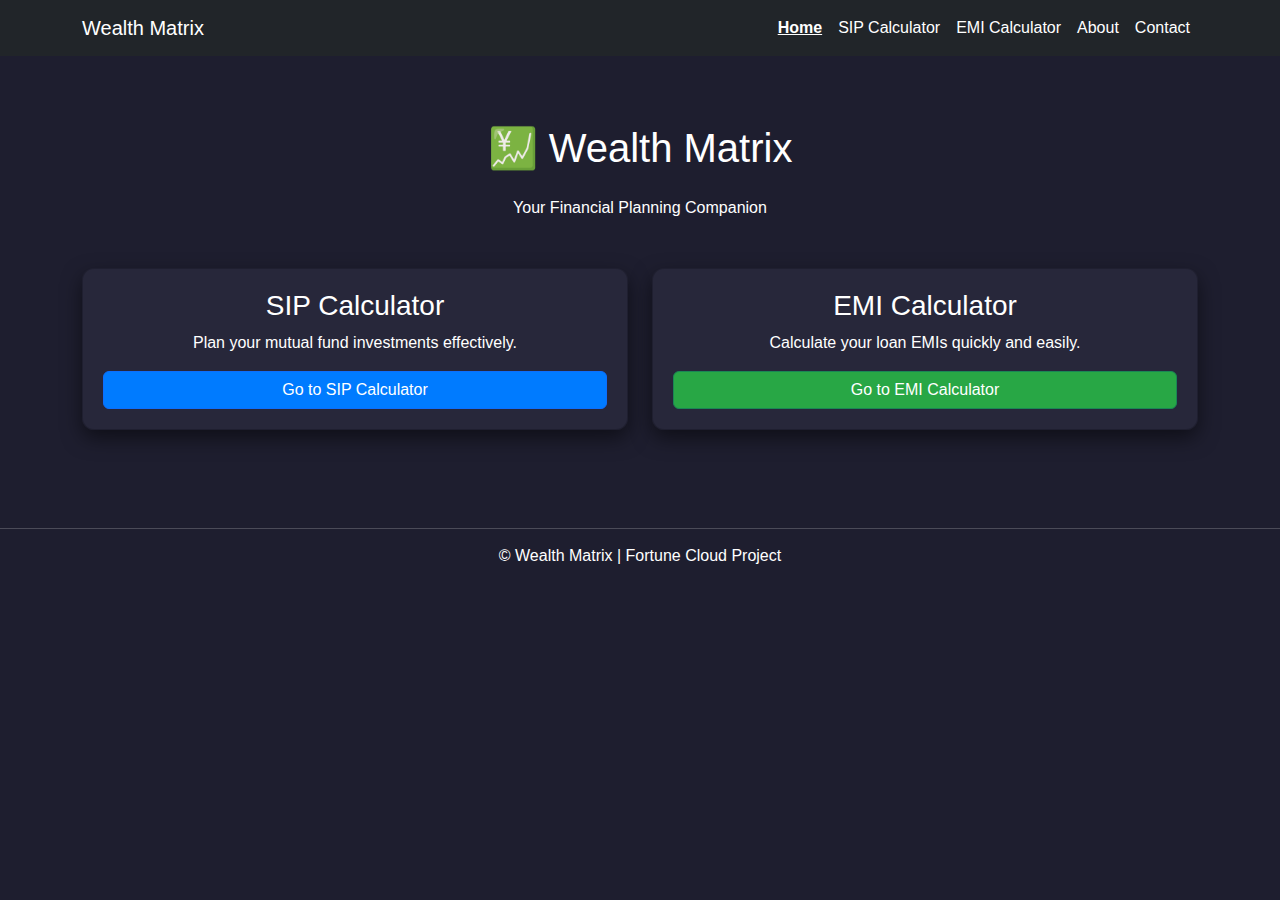
<file: Wealth-Matrix/index.html>
<!DOCTYPE html>
<html lang="en">
<head>
  <meta charset="UTF-8">
  <meta name="viewport" content="width=device-width, initial-scale=1.0">
  <title>Wealth Matrix</title>
  <link href="https://cdn.jsdelivr.net/npm/bootstrap@5.3.2/dist/css/bootstrap.min.css" rel="stylesheet">
  <link rel="stylesheet" href="style.css">
</head>
<body>

<nav class="navbar navbar-expand-lg navbar-dark bg-dark">
  <div class="container">
    <a class="navbar-brand" href="#">Wealth Matrix</a>
    <div class="collapse navbar-collapse">
      <ul class="navbar-nav ms-auto">
        <li class="nav-item"><a class="nav-link active" href="index.html">Home</a></li>
        <li class="nav-item"><a class="nav-link" href="sip.html">SIP Calculator</a></li>
        <li class="nav-item"><a class="nav-link" href="emi-cal.html">EMI Calculator</a></li>
        <li class="nav-item"><a class="nav-link" href="about.html">About</a></li>
        <li class="nav-item"><a class="nav-link" href="contact.html">Contact</a></li>
      </ul>
    </div>
  </div>
</nav>

<section class="container text-center py-5">
  <h1 class="mb-4">💹 Wealth Matrix</h1>
  <p class="mb-5">Your Financial Planning Companion</p>
  <div class="row">
    <div class="col-md-6">
      <div class="card">
        <h3>SIP Calculator</h3>
        <p>Plan your mutual fund investments effectively.</p>
        <a href="sip.html" class="btn btn-primary">Go to SIP Calculator</a>
      </div>
    </div>
    <div class="col-md-6">
      <div class="card">
        <h3>EMI Calculator</h3>
        <p>Calculate your loan EMIs quickly and easily.</p>
        <a href="emi-cal.html" class="btn btn-success">Go to EMI Calculator</a>
      </div>
    </div>
  </div>
</section>

<footer>
  &copy; Wealth Matrix | Fortune Cloud Project
</footer>

</body>
</html>
</file>
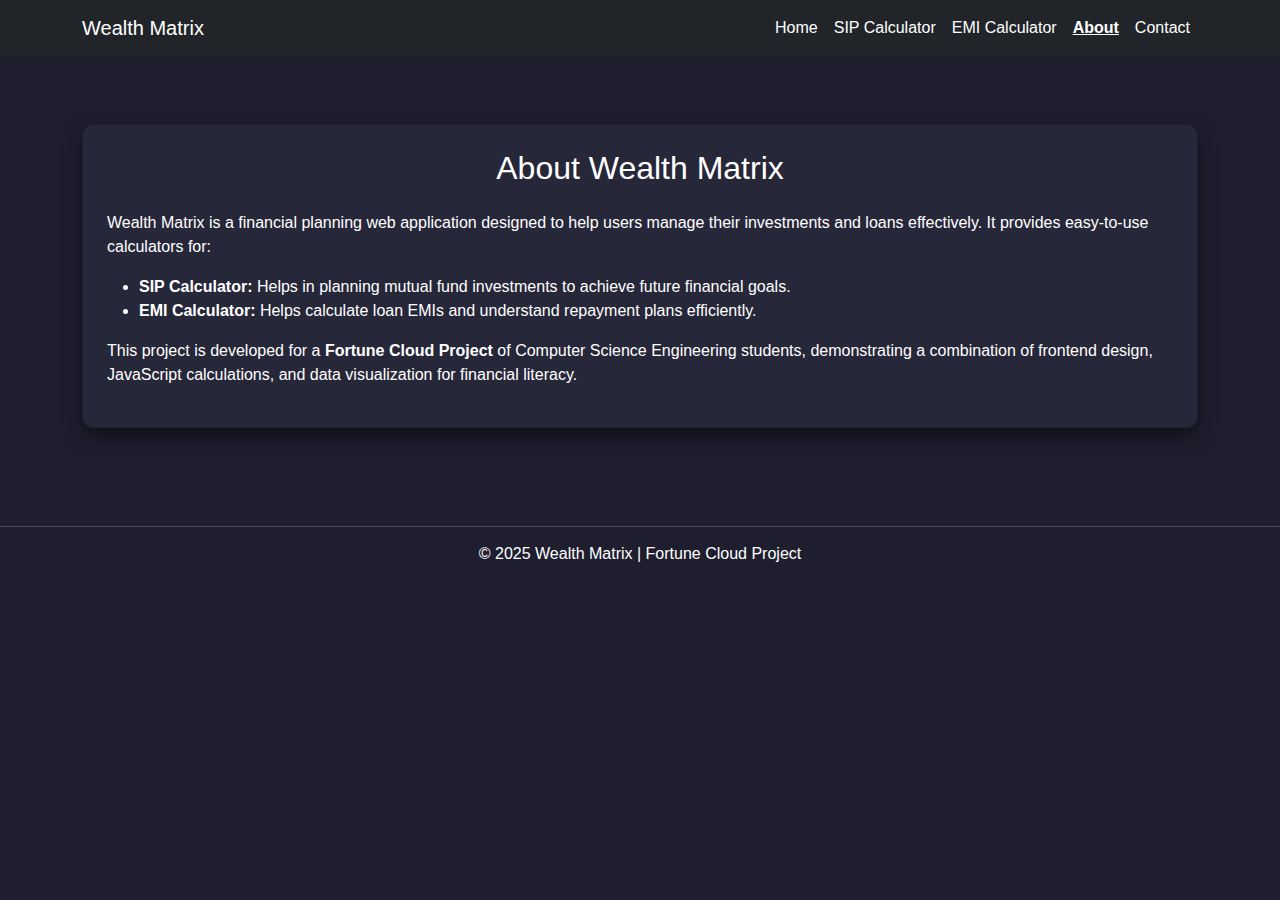
<file: Wealth-Matrix/about.html>
<!DOCTYPE html>
<html lang="en">
<head>
  <meta charset="UTF-8">
  <meta name="viewport" content="width=device-width, initial-scale=1.0">
  <title>About Wealth Matrix</title>
  <link href="https://cdn.jsdelivr.net/npm/bootstrap@5.3.2/dist/css/bootstrap.min.css" rel="stylesheet">
  <link rel="stylesheet" href="style.css">
</head>
<body>

<nav class="navbar navbar-expand-lg navbar-dark bg-dark">
  <div class="container">
    <a class="navbar-brand" href="#">Wealth Matrix</a>
    <div class="collapse navbar-collapse">
      <ul class="navbar-nav ms-auto">
        <li class="nav-item"><a class="nav-link" href="index.html">Home</a></li>
        <li class="nav-item"><a class="nav-link" href="sip.html">SIP Calculator</a></li>
        <li class="nav-item"><a class="nav-link" href="emi-cal.html">EMI Calculator</a></li>
        <li class="nav-item"><a class="nav-link active" href="about.html">About</a></li>
        <li class="nav-item"><a class="nav-link" href="contact.html">Contact</a></li>
      </ul>
    </div>
  </div>
</nav>

<section class="container py-5">
  <div class="card p-4">
    <h2 class="text-center mb-4">About Wealth Matrix</h2>
    <p>Wealth Matrix is a financial planning web application designed to help users manage their investments and loans effectively.  
    It provides easy-to-use calculators for:</p>
    <ul>
      <li><strong>SIP Calculator:</strong> Helps in planning mutual fund investments to achieve future financial goals.</li>
      <li><strong>EMI Calculator:</strong> Helps calculate loan EMIs and understand repayment plans efficiently.</li>
    </ul>
    <p>This project is developed for a <strong>Fortune Cloud Project</strong> of Computer Science Engineering students, demonstrating a combination of frontend design, JavaScript calculations, and data visualization for financial literacy.</p>

  </div>
</section>

<footer>
  &copy; 2025 Wealth Matrix | Fortune Cloud Project
</footer>

</body>
</html>
</file>
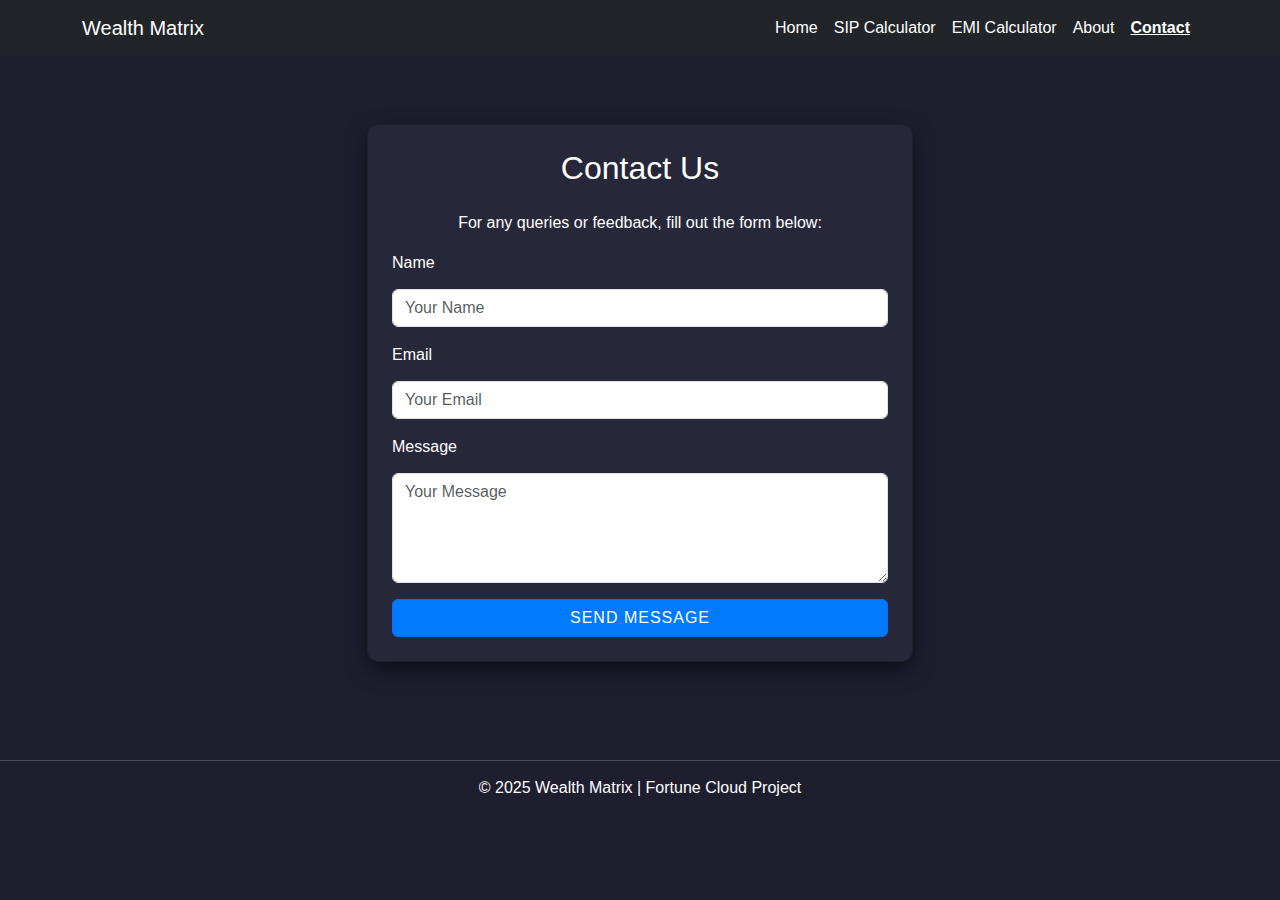
<file: Wealth-Matrix/contact.html>
<!DOCTYPE html>
<html lang="en">
<head>
  <meta charset="UTF-8">
  <meta name="viewport" content="width=device-width, initial-scale=1.0">
  <title>Contact Wealth Matrix</title>
  <link href="https://cdn.jsdelivr.net/npm/bootstrap@5.3.2/dist/css/bootstrap.min.css" rel="stylesheet">
  <link rel="stylesheet" href="style.css">
</head>
<body>

<nav class="navbar navbar-expand-lg navbar-dark bg-dark">
  <div class="container">
    <a class="navbar-brand" href="#">Wealth Matrix</a>
    <div class="collapse navbar-collapse">
      <ul class="navbar-nav ms-auto">
        <li class="nav-item"><a class="nav-link" href="index.html">Home</a></li>
        <li class="nav-item"><a class="nav-link" href="sip.html">SIP Calculator</a></li>
        <li class="nav-item"><a class="nav-link" href="emi-cal.html">EMI Calculator</a></li>
        <li class="nav-item"><a class="nav-link" href="about.html">About</a></li>
        <li class="nav-item"><a class="nav-link active" href="contact.html">Contact</a></li>
      </ul>
    </div>
  </div>
</nav>

<section class="container py-5">
  <div class="row justify-content-center">
    <div class="col-md-6">
      <div class="card p-4">
        <h2 class="text-center mb-4">Contact Us</h2>
        <p class="text-center">For any queries or feedback, fill out the form below:</p>

        <form>
          <div class="mb-3">
            <label for="name" class="form-label">Name</label>
            <input type="text" id="name" class="form-control" placeholder="Your Name">
          </div>
          <div class="mb-3">
            <label for="email" class="form-label">Email</label>
            <input type="email" id="email" class="form-control" placeholder="Your Email">
          </div>
          <div class="mb-3">
            <label for="message" class="form-label">Message</label>
            <textarea id="message" class="form-control" rows="4" placeholder="Your Message"></textarea>
          </div>
          <button type="submit" class="btn btn-primary w-100">Send Message</button>
        </form>

      </div>
    </div>
  </div>
</section>

<footer>
  &copy; 2025 Wealth Matrix | Fortune Cloud Project
</footer>

</body>
</html>
</file>
<file: Wealth-Matrix/style.css>
/* style.css */

/* BODY */
body {
    font-family: Arial, sans-serif;
    background: #1e1e2f;  /* Dark solid background */
    color: white;          /* White text globally */
    margin: 0;
    padding: 0;
}

/* NAVBAR */
.navbar {
    margin-bottom: 20px;
}

/* NAVBAR LINKS */
.navbar .nav-link {
    color: white !important;
}
.navbar .nav-link.active {
    font-weight: bold;
    text-decoration: underline;
}

/* CARD */
.card {
    background-color: rgba(40, 40, 60, 0.9);  /* Dark card */
    border-radius: 12px;
    padding: 20px;
    margin-bottom: 20px;
    box-shadow: 0px 8px 20px rgba(0,0,0,0.5);
    transition: transform 0.3s;
    color: white;  /* White text inside cards */
}

.card:hover {
    transform: translateY(-5px);
    box-shadow: 0px 12px 24px rgba(0,0,0,0.6);
}

/* INPUTS */
input, textarea {
    border-radius: 8px;
    border: none;
    padding: 10px;
    width: 100%;
    margin-top: 6px;
    margin-bottom: 12px;
    font-size: 14px;
    color: #000;            /* Black text in inputs for readability */
    background-color: #fff;  /* White background for inputs */
}

/* BUTTONS */
button {
    font-weight: bold;
    text-transform: uppercase;
    letter-spacing: 1px;
    border: none;
    border-radius: 8px;
    padding: 10px;
    cursor: pointer;
    color: white;
}

/* BUTTON COLORS */
.btn-primary {
    background-color: #007bff;
}
.btn-success {
    background-color: #28a745;
}

/* RESULTS BOX */
.results {
    background-color: rgba(0,0,0,0.5);
    padding: 12px;
    border-radius: 8px;
    margin-top: 10px;
    color: white;  /* White text in results */
}

/* HEADINGS */
h1, h2, h3, h4, h5, h6 {
    color: white;
}

/* FOOTER */
footer {
    text-align: center;
    padding: 15px;
    margin-top: 30px;
    border-top: 1px solid rgba(255,255,255,0.2);
    color: white;
}

/* RESPONSIVE FIX */
@media (max-width: 768px) {
    .card {
        padding: 15px;
    }
    input, textarea {
        font-size: 13px;
    }
}
</file>
